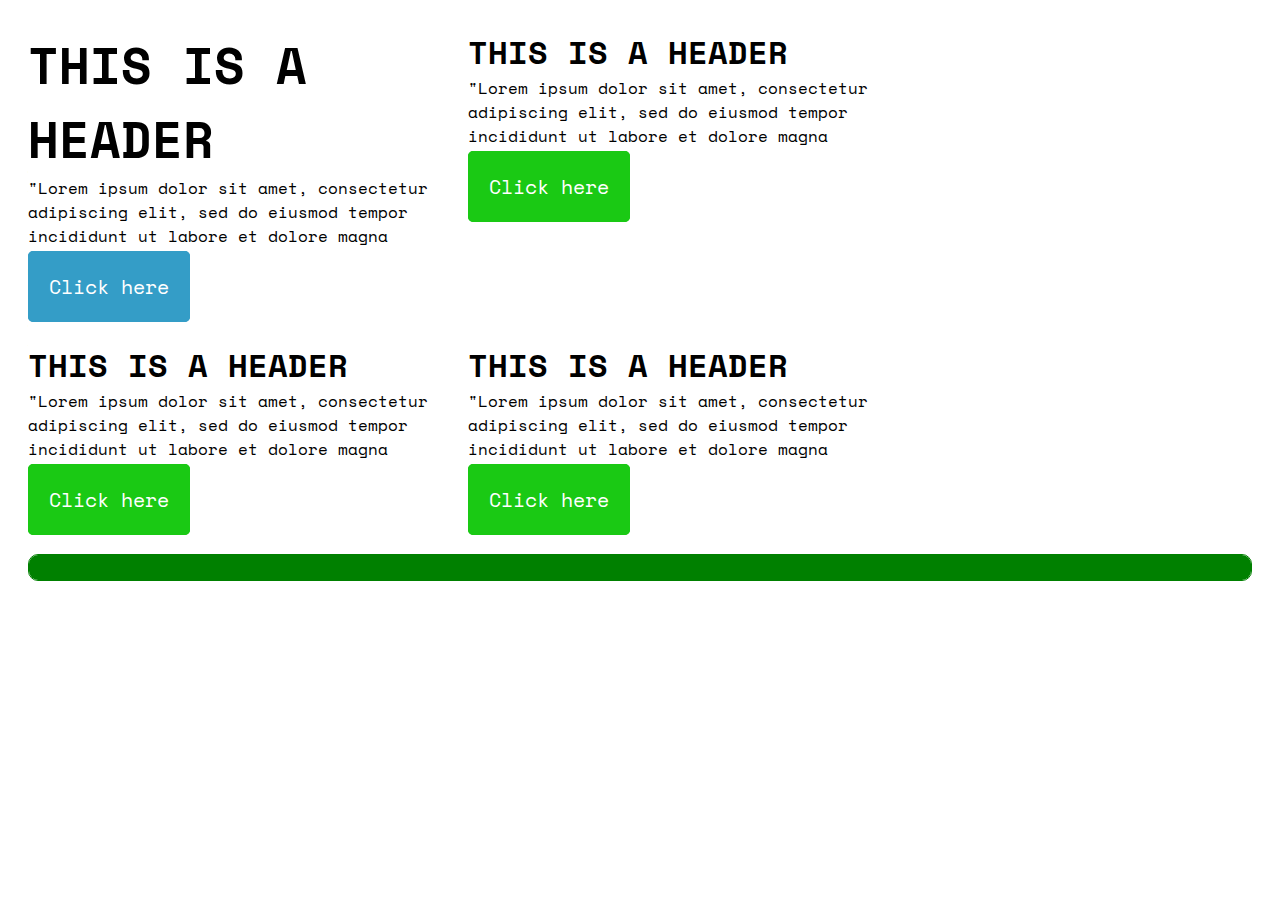
<file: index.html>
<html lang="en">
<head>
    <meta charset="UTF-8">
    <meta http-equiv="X-UA-Compatible" content="IE=edge">
    <meta name="viewport" content="width=device-width, initial-scale=1.0">
    <title>This is page 1</title>
    <link rel="stylesheet" href="assets/styles/style.css">
    <link rel="stylesheet" href="assets/styles/fonts.css">
    <link rel="stylesheet" href="assets/styles/loader.css"
</head>
<body>
    <div class="flex-box">
        <div class="box box--simple box--highlighted">
            <h1 class="box__header">This is a header</h1>
            <p class="box__paragraph">"Lorem ipsum dolor sit amet, consectetur adipiscing elit, sed do eiusmod tempor incididunt ut labore et dolore magna aliqua.</p>
            <a href="page2.html" class="button button--primary">Click here</a>
        </div>
        <div class="box box--simple">
            <h1 class="box__header">This is a header</h1>
            <p class="box__paragraph">"Lorem ipsum dolor sit amet, consectetur adipiscing elit, sed do eiusmod tempor incididunt ut labore et dolore magna aliqua.</p>
            <a href="#" class="button button--secondary">Click here</a>
        </div>
        <div class="box box--simple">
            <h1 class="box__header">This is a header</h1>
            <p class="box__paragraph">"Lorem ipsum dolor sit amet, consectetur adipiscing elit, sed do eiusmod tempor incididunt ut labore et dolore magna aliqua.</p>
            <a href="#" class="button button--secondary">Click here</a>
        </div>
        <div class="box box--simple">
            <h1 class="box__header">This is a header</h1>
            <p class="box__paragraph">"Lorem ipsum dolor sit amet, consectetur adipiscing elit, sed do eiusmod tempor incididunt ut labore et dolore magna aliqua.</p>
            <a href="#" class="button button--secondary">Click here</a>
        </div>
        <div class="loader">
            <div class="loader__progress-bar"></div>
        </div>
    </div>
    
</body>
</html>
</file>
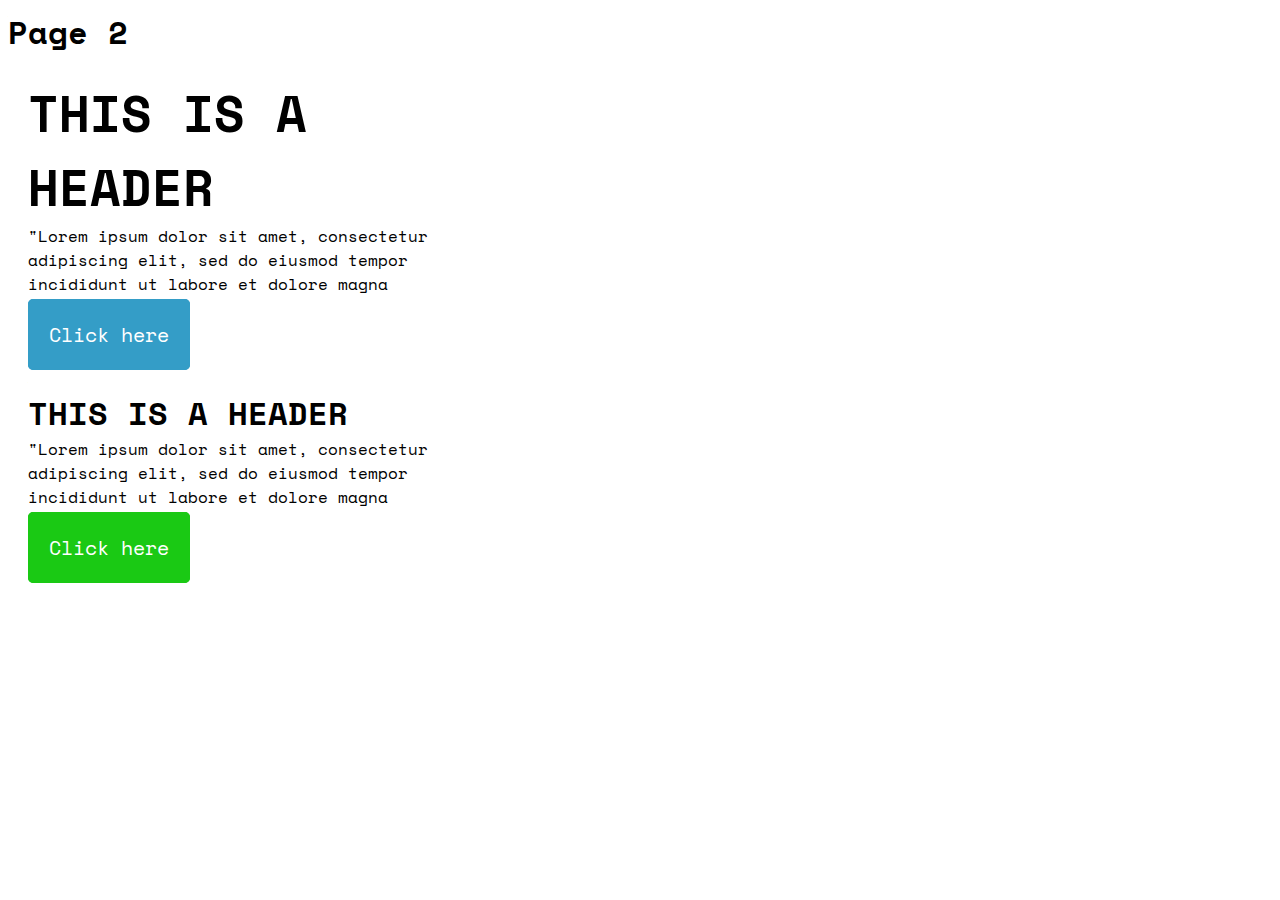
<file: page2.html>
<html lang="en">
<head>
    <meta charset="UTF-8">
    <meta http-equiv="X-UA-Compatible" content="IE=edge">
    <meta name="viewport" content="width=device-width, initial-scale=1.0">
    <title>Document</title>
    <link rel="stylesheet" href="assets/styles/style.css">
    <link rel="stylesheet" href="assets/styles/fonts.css">
</head>
<body class="page--2">
    <h1>Page 2</h1>
    <div class="flex-box">
        <div class="box box--simple box--highlighted">
            <h1 class="box__header">This is a header</h1>
            <p class="box__paragraph">"Lorem ipsum dolor sit amet, consectetur adipiscing elit, sed do eiusmod tempor incididunt ut labore et dolore magna aliqua.</p>
            <a href="index.html" class="button button--primary">Click here</a>
        </div>
        <div class="box box--simple">
            <h1 class="box__header">This is a header</h1>
            <p class="box__paragraph">"Lorem ipsum dolor sit amet, consectetur adipiscing elit, sed do eiusmod tempor incididunt ut labore et dolore magna aliqua.</p>
            <a href="#" class="button button--secondary">Click here</a>
        </div>
    </div>
</body>
</html>
</file>
<file: assets/styles/style.css>
* {
    font-family: 'Space Mono';
}

a {
    text-decoration: none;
}

p,ul,ol,h1,h2,h3,h4,h5,h6 {
    margin: 0px;
}

.box {
    padding: 20px;
    max-width: 400px;
}

.flex-box {
    display: flex;
    flex-wrap: wrap;
}

.box__header {
    text-transform: uppercase;
}

.box--highlighted .box__header {
    font-size: 50px;
}

.button {
    padding: 20px;
    font-size: 20px;
    border-radius: 5px;
    color: white;
    transition: background-color 0.34s ease-in, color 0.34s ease-in;
}

.button--primary {
    background-color: rgb(52, 157, 199);
    border: 1px solid rgb(52, 157, 199);
}

.button--primary:hover {
    background-color: white;
    color: rgb(52, 157, 199);
}

.button--secondary {
    background-color: rgb(26, 201, 20);
    border: 1px solid rgb(26, 201, 20);
}

.button--secondary:hover {
    background-color: white;
    color: rgb(26, 201, 20);
}

.page--2 .flex-box {
    flex-direction: column;
}

.progress {
    border-color: rgb(26, 201, 20);
}
</file>
<file: assets/styles/fonts.css>
@font-face {
    font-family: 'Space Mono';
    src: url('../fonts/SpaceMono-Regular.woff2') format('woff2'),
        url('../fonts/SpaceMono-Regular.woff') format('woff');
    font-weight: normal;
    font-style: normal;
    font-display: swap;
}

@font-face {
    font-family: 'Space Mono';
    src: url('../fonts/SpaceMono-Bold.woff2') format('woff2'),
        url('../fonts/SpaceMono-Bold.woff') format('woff');
    font-weight: bold;
    font-style: normal;
    font-display: swap;
}

@font-face {
    font-family: 'Space Mono';
    src: url('../fonts/SpaceMono-Italic.woff2') format('woff2'),
        url('../fonts/SpaceMono-Italic.woff') format('woff');
    font-weight: normal;
    font-style: italic;
    font-display: swap;
}
</file>
<file: assets/styles/loader.css>
.loader {
    width: 100vw;
    border-radius: 10px;
    height: 25px;
    border: 1px solid green;
    overflow: hidden;
    margin: 20px;
}

.loader__progress-bar {
    background-color: green;
    height: 100%;
    animation: progressBar 5s ease;
}

@keyframes progressBar {
    0% {
        width: 0%;
    }
    100% {
        width: 100%;
    }
}
</file>
